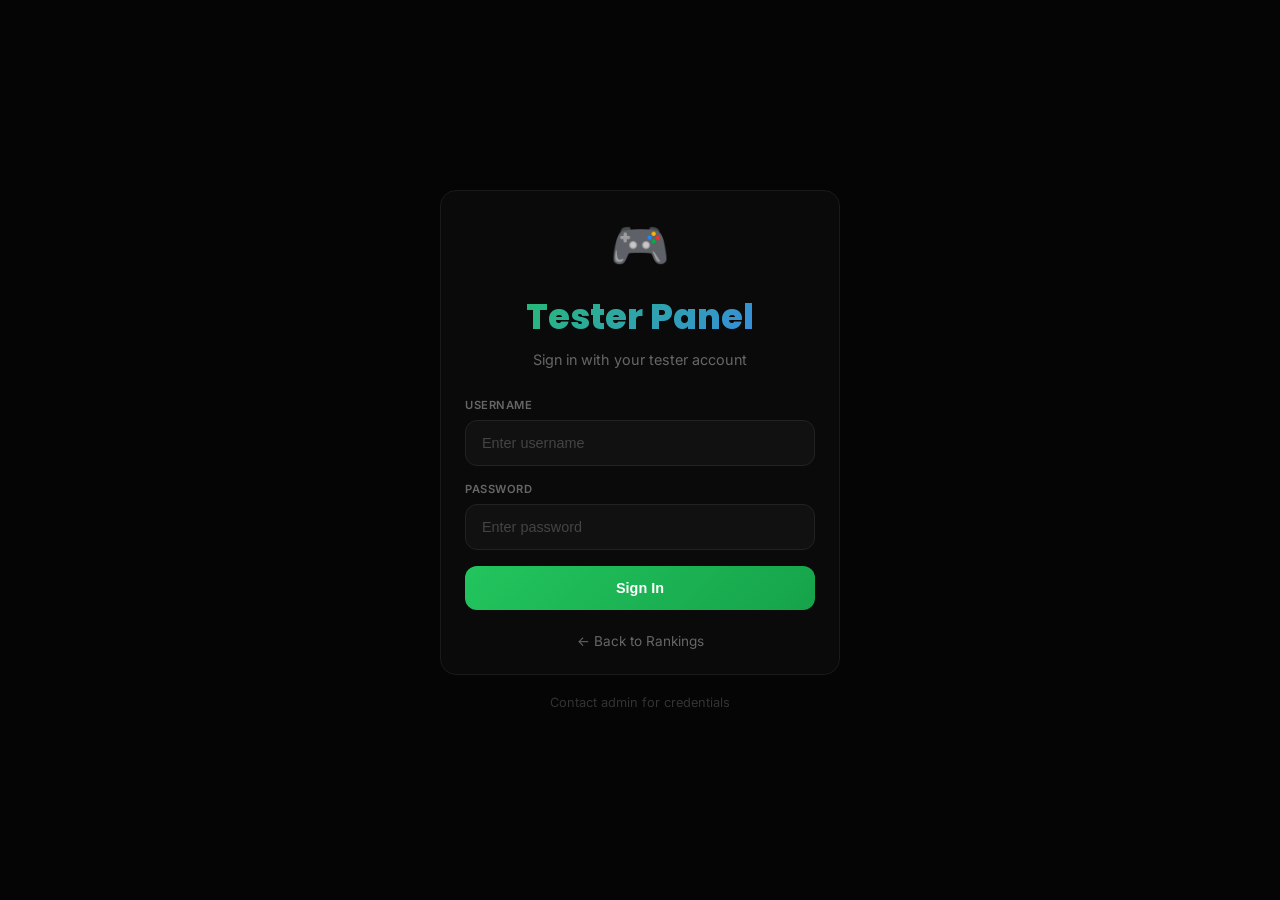
<file: tester.html>
<!DOCTYPE html>
<html lang="en">
<head>
  <meta charset="UTF-8" />
  <meta name="viewport" content="width=device-width, initial-scale=1.0" />
  <title>FearSteal | Tester Panel</title>
  <link href="https://fonts.googleapis.com/css2?family=Inter:wght@400;500;600;700;800&family=Poppins:wght@600;700;800&display=swap" rel="stylesheet" />
  <style>
    * { margin: 0; padding: 0; box-sizing: border-box; }
    body { font-family: 'Inter', sans-serif; background: #050505; color: #fff; min-height: 100vh; }
    
    .container { max-width: 800px; margin: 0 auto; padding: 30px 20px; }
    
    /* Header */
    .header { text-align: center; margin-bottom: 30px; padding: 30px; background: linear-gradient(135deg, rgba(34,197,94,0.1), rgba(59,130,246,0.05)); border-radius: 20px; border: 1px solid rgba(34,197,94,0.2); }
    .logo { font-family: 'Poppins', sans-serif; font-size: 2.2rem; font-weight: 800; background: linear-gradient(135deg, #22c55e, #3b82f6); -webkit-background-clip: text; -webkit-text-fill-color: transparent; }
    .subtitle { color: #666; font-size: 0.9rem; margin-top: 8px; }
    .user-badge { display: inline-flex; align-items: center; gap: 8px; background: rgba(34,197,94,0.1); color: #22c55e; padding: 8px 16px; border-radius: 50px; font-size: 0.8rem; font-weight: 600; margin-top: 12px; border: 1px solid rgba(34,197,94,0.2); }
    .status-bar { display: flex; justify-content: center; gap: 16px; margin-top: 12px; font-size: 0.75rem; color: #555; }
    .status-item { display: flex; align-items: center; gap: 6px; }
    .status-dot { width: 8px; height: 8px; border-radius: 50%; }
    .status-dot.online { background: #22c55e; box-shadow: 0 0 8px rgba(34,197,94,0.5); }
    
    /* Cards */
    .card { background: #0a0a0a; border: 1px solid #1a1a1a; border-radius: 16px; padding: 24px; margin-bottom: 20px; }
    .card-title { font-family: 'Poppins', sans-serif; font-size: 1.1rem; font-weight: 700; margin-bottom: 20px; display: flex; align-items: center; gap: 10px; }
    .card-subtitle { font-size: 0.85rem; color: #555; margin-top: -12px; margin-bottom: 20px; }
    
    /* Forms */
    .form-group { margin-bottom: 16px; }
    .form-label { display: block; font-size: 0.7rem; color: #666; font-weight: 600; margin-bottom: 8px; text-transform: uppercase; letter-spacing: 0.5px; }
    .form-input, .form-select { width: 100%; padding: 14px 16px; border-radius: 12px; border: 1px solid #222; background: #111; color: #fff; font-size: 0.9rem; outline: none; transition: all 0.2s; }
    .form-input:focus, .form-select:focus { border-color: #22c55e; box-shadow: 0 0 0 3px rgba(34,197,94,0.1); }
    .form-input::placeholder { color: #444; }
    .form-row { display: grid; grid-template-columns: repeat(2, 1fr); gap: 16px; }
    
    /* Buttons */
    .btn { padding: 14px 24px; border-radius: 12px; font-weight: 600; cursor: pointer; transition: all 0.2s; border: none; font-size: 0.9rem; }
    .btn-primary { background: linear-gradient(135deg, #22c55e, #16a34a); color: #fff; }
    .btn-primary:hover { transform: translateY(-2px); box-shadow: 0 8px 20px rgba(34,197,94,0.3); }
    .btn-secondary { background: #1a1a1a; color: #888; border: 1px solid #222; }
    .btn-secondary:hover { background: #222; color: #fff; }
    .btn:disabled { opacity: 0.5; cursor: not-allowed; transform: none !important; }
    .btn-sm { padding: 8px 14px; font-size: 0.8rem; }
    .btn-full { width: 100%; }
    
    /* Tabs */
    .tabs { display: flex; gap: 8px; margin-bottom: 24px; background: #0a0a0a; padding: 6px; border-radius: 14px; border: 1px solid #1a1a1a; }
    .tab { flex: 1; padding: 14px; text-align: center; border-radius: 10px; background: transparent; color: #555; border: none; cursor: pointer; font-weight: 600; transition: all 0.2s; }
    .tab:hover { color: #888; background: #111; }
    .tab.active { background: linear-gradient(135deg, #22c55e, #16a34a); color: #fff; }
    
    /* Recent List */
    .recent-list { max-height: 400px; overflow-y: auto; }
    .recent-item { display: flex; align-items: center; gap: 14px; padding: 14px; background: #111; border-radius: 12px; margin-bottom: 8px; border: 1px solid #1a1a1a; }
    .recent-item img { width: 40px; height: 40px; border-radius: 10px; border: 2px solid #222; }
    .recent-item-info { flex: 1; }
    .recent-item-name { font-weight: 600; }
    .recent-item-meta { font-size: 0.8rem; color: #555; margin-top: 2px; }
    .tier-badge { font-size: 0.7rem; padding: 4px 10px; border-radius: 6px; font-weight: 700; }
    [data-tier*="1"] { color: #ef4444; background: rgba(239,68,68,0.1); }
    [data-tier*="2"] { color: #f97316; background: rgba(249,115,22,0.1); }
    [data-tier*="3"] { color: #eab308; background: rgba(234,179,8,0.1); }
    [data-tier*="4"] { color: #22c55e; background: rgba(34,197,94,0.1); }
    [data-tier*="5"] { color: #3b82f6; background: rgba(59,130,246,0.1); }
    
    /* Quick Stats */
    .stats { display: grid; grid-template-columns: repeat(3, 1fr); gap: 12px; margin-bottom: 24px; }
    .stat-box { text-align: center; padding: 20px; background: #0a0a0a; border-radius: 14px; border: 1px solid #1a1a1a; }
    .stat-value { font-size: 2rem; font-weight: 800; color: #22c55e; }
    .stat-label { font-size: 0.7rem; color: #555; margin-top: 4px; text-transform: uppercase; letter-spacing: 0.5px; }
    
    /* Login */
    .login-wrap { min-height: 100vh; display: flex; align-items: center; justify-content: center; padding: 20px; }
    .login-box { width: 100%; max-width: 400px; }
    .login-header { text-align: center; margin-bottom: 30px; }
    .login-icon { font-size: 3rem; margin-bottom: 16px; }
    
    /* Toast */
    .toast { position: fixed; bottom: 24px; right: 24px; padding: 16px 24px; border-radius: 14px; font-weight: 600; transform: translateY(100px); opacity: 0; transition: all 0.3s; z-index: 1000; }
    .toast.show { transform: translateY(0); opacity: 1; }
    .toast.success { background: linear-gradient(135deg, #22c55e, #16a34a); }
    .toast.error { background: linear-gradient(135deg, #ef4444, #dc2626); }
    
    /* Footer */
    .footer { text-align: center; padding: 30px; border-top: 1px solid #1a1a1a; margin-top: 30px; }
    .footer-links { display: flex; justify-content: center; gap: 16px; margin-bottom: 12px; }
    .footer-links a { color: #22c55e; text-decoration: none; font-size: 0.9rem; }
    
    .hidden { display: none !important; }
    
    @media (max-width: 768px) {
      .form-row { grid-template-columns: 1fr; }
      .stats { grid-template-columns: 1fr; }
      .tabs { flex-direction: column; }
    }
  </style>
</head>
<body>

  <!-- LOGIN -->
  <div id="loginScreen" class="login-wrap">
    <div class="login-box">
      <div class="card">
        <div class="login-header">
          <div class="login-icon">🎮</div>
          <div class="logo">Tester Panel</div>
          <div class="subtitle">Sign in with your tester account</div>
        </div>
        <div class="form-group">
          <label class="form-label">Username</label>
          <input type="text" id="loginUser" class="form-input" placeholder="Enter username">
        </div>
        <div class="form-group">
          <label class="form-label">Password</label>
          <input type="password" id="loginPass" class="form-input" placeholder="Enter password">
        </div>
        <button id="loginBtn" class="btn btn-primary btn-full">Sign In</button>
        <div id="loginError" class="hidden" style="color:#ef4444; text-align:center; margin-top:16px; font-size:0.85rem;"></div>
        <div style="text-align:center; margin-top:20px;">
          <a href="index.html" style="color:#666; font-size:0.85rem; text-decoration:none;">← Back to Rankings</a>
        </div>
      </div>
      <div style="text-align:center; margin-top:16px; color:#333; font-size:0.8rem;">
        Contact admin for credentials
      </div>
    </div>
  </div>

  <!-- TESTER PANEL -->
  <div id="testerPanel" class="container hidden">
    <div class="header">
      <div class="logo">🎮 Tester Panel</div>
      <div class="subtitle">Set player tiers and rankings</div>
      <div class="user-badge">👤 <span id="currentUser">Tester</span></div>
      <div class="status-bar">
        <div class="status-item"><div class="status-dot" id="dbStatus"></div><span id="dbStatusText">Connecting</span></div>
      </div>
    </div>

    <div class="stats">
      <div class="stat-box"><div class="stat-value" id="statTotal">0</div><div class="stat-label">Total Players</div></div>
      <div class="stat-box"><div class="stat-value" id="statToday" style="color:#3b82f6;">0</div><div class="stat-label">Added Today</div></div>
      <div class="stat-box"><div class="stat-value" style="color:#f97316;">7</div><div class="stat-label">Categories</div></div>
    </div>

    <div class="tabs">
      <button class="tab active" data-tab="add">➕ Add Player</button>
      <button class="tab" data-tab="recent">📜 Recent</button>
    </div>

    <!-- ADD TAB -->
    <div id="addTab">
      <div class="card">
        <div class="card-title">➕ Add / Update Player</div>
        <div class="card-subtitle">Set a player's tier in any category</div>
        
        <div class="form-group">
          <label class="form-label">Player Name (Minecraft Username)</label>
          <input type="text" id="playerName" class="form-input" placeholder="e.g. Technoblade, Dream">
        </div>
        <div class="form-row">
          <div class="form-group">
            <label class="form-label">Category</label>
            <select id="playerCat" class="form-select">
              <option value="sword">⚔️ Sword</option>
              <option value="axe">🪓 Axe</option>
              <option value="crystal">💎 Crystal</option>
              <option value="nethpot">🧪 Nethpot</option>
              <option value="uhc">❤️ UHC</option>
              <option value="smp">🏠 SMP</option>
              <option value="mace">🔨 Mace</option>
            </select>
          </div>
          <div class="form-group">
            <label class="form-label">Tier</label>
            <select id="playerTier" class="form-select">
              <option value="HT1">🏆 HT1 (High Tier 1)</option>
              <option value="LT1">LT1 (Low Tier 1)</option>
              <option value="HT2">HT2 (High Tier 2)</option>
              <option value="LT2">LT2 (Low Tier 2)</option>
              <option value="HT3">HT3 (High Tier 3)</option>
              <option value="LT3">LT3 (Low Tier 3)</option>
              <option value="HT4">HT4 (High Tier 4)</option>
              <option value="LT4">LT4 (Low Tier 4)</option>
              <option value="HT5">HT5 (High Tier 5)</option>
              <option value="LT5">LT5 (Low Tier 5)</option>
            </select>
          </div>
        </div>
        <div class="form-group">
          <label class="form-label">Region</label>
          <select id="playerRegion" class="form-select">
            <option value="NA">🇺🇸 NA (North America)</option>
            <option value="EU">🇪🇺 EU (Europe)</option>
            <option value="ASIA">🌏 ASIA</option>
            <option value="OCE">🇦🇺 OCE (Oceania)</option>
            <option value="SA">🇧🇷 SA (South America)</option>
          </select>
        </div>
        <button id="addBtn" class="btn btn-primary btn-full">Add / Update Player</button>
      </div>
    </div>

    <!-- RECENT TAB -->
    <div id="recentTab" class="hidden">
      <div class="card">
        <div class="card-title">📜 Recently Added</div>
        <div class="card-subtitle">Latest player entries</div>
        <div id="recentList" class="recent-list"></div>
      </div>
    </div>

    <div class="footer">
      <div class="footer-links">
        <a href="index.html">📊 View Rankings</a>
        <button id="logoutBtn" class="btn btn-secondary btn-sm">Sign Out</button>
      </div>
      <div style="color:#333; font-size:0.75rem;">INVIS X Tester v2.0</div>
    </div>
  </div>

  <div id="toast" class="toast"></div>

  <script type="module">
    import { createClient } from 'https://esm.sh/@supabase/supabase-js@2';

    const SUPABASE_URL = 'https://sqvnsyvcxcsckfrruezq.supabase.co';
    const SUPABASE_ANON_KEY = 'eyJhbGciOiJIUzI1NiIsInR5cCI6IkpXVCJ9.eyJpc3MiOiJzdXBhYmFzZSIsInJlZiI6InNxdm5zeXZjeGNzY2tmcnJ1ZXpxIiwicm9sZSI6ImFub24iLCJpYXQiOjE3NzM5Njc1MTIsImV4cCI6MjA4OTU0MzUxMn0.8PZYAwk3A--v0re9rjdaR8buggFGM6EjEjTvCMBuJew';
    const supabase = createClient(SUPABASE_URL, SUPABASE_ANON_KEY);

    let currentUser = null;
    let players = [];

    const $ = id => document.getElementById(id);
    const $$ = sel => document.querySelectorAll(sel);
    
    const toast = (msg, type = 'success') => {
      const t = $('toast');
      t.textContent = msg;
      t.className = `toast ${type} show`;
      setTimeout(() => t.classList.remove('show'), 3000);
    };

    const getSkin = name => `https://mc-heads.net/avatar/${name || 'Steve'}/40`;
    const catIcon = c => ({ sword:'⚔️', axe:'🪓', crystal:'💎', nethpot:'🧪', uhc:'❤️', smp:'🏠', mace:'🔨' }[c] || '🎮');
    
    const formatTime = d => {
      if (!d) return '';
      const diff = Date.now() - new Date(d).getTime();
      if (diff < 60000) return 'Just now';
      if (diff < 3600000) return `${Math.floor(diff/60000)}m ago`;
      if (diff < 86400000) return `${Math.floor(diff/3600000)}h ago`;
      return new Date(d).toLocaleDateString();
    };

    const updateStatus = online => {
      $('dbStatus').className = `status-dot ${online ? 'online' : ''}`;
      $('dbStatusText').textContent = online ? 'Connected' : 'Offline';
    };

    async function loadPlayers() {
      const { data, error } = await supabase.from('players').select('*').order('updated_at', { ascending: false });
      if (!error) { players = data || []; updateStatus(true); }
      else updateStatus(false);
      updateStats();
      renderRecent();
    }

    function updateStats() {
      $('statTotal').textContent = players.length;
      const today = new Date().toDateString();
      $('statToday').textContent = players.filter(p => new Date(p.updated_at).toDateString() === today).length;
    }

    function renderRecent() {
      const list = $('recentList');
      list.innerHTML = players.length ? players.slice(0, 20).map(p => `
        <div class="recent-item">
          <img src="${getSkin(p.name)}" onerror="this.src='https://mc-heads.net/avatar/Steve/40'">
          <div class="recent-item-info">
            <div class="recent-item-name">${p.name}</div>
            <div class="recent-item-meta">${catIcon(p.category)} ${p.category} • ${p.region} • ${formatTime(p.updated_at)}</div>
          </div>
          <span class="tier-badge" data-tier="${p.tier}">${p.tier}</span>
        </div>
      `).join('') : '<div style="color:#444;text-align:center;padding:30px;">No players yet</div>';
    }

    // Auth
    async function login(user, pass) {
      const { data, error } = await supabase.from('testers').select('*').eq('username', user).eq('password', pass).single();
      if (error || !data) throw new Error('Invalid credentials');
      return data;
    }

    function showPanel() {
      $('loginScreen').classList.add('hidden');
      $('testerPanel').classList.remove('hidden');
      $('currentUser').textContent = currentUser.display_name;
      loadPlayers();
    }

    // Init
    function init() {
      const saved = localStorage.getItem('testerUser');
      if (saved) {
        currentUser = JSON.parse(saved);
        showPanel();
      }

      $('loginBtn').onclick = async () => {
        const user = $('loginUser').value.trim();
        const pass = $('loginPass').value;
        if (!user || !pass) { $('loginError').textContent = 'Enter credentials'; $('loginError').classList.remove('hidden'); return; }
        
        $('loginBtn').disabled = true;
        $('loginBtn').textContent = 'Signing in...';
        $('loginError').classList.add('hidden');
        
        try {
          currentUser = await login(user, pass);
          localStorage.setItem('testerUser', JSON.stringify(currentUser));
          showPanel();
          toast(`Welcome, ${currentUser.display_name}!`);
        } catch (e) {
          $('loginError').textContent = e.message;
          $('loginError').classList.remove('hidden');
        } finally {
          $('loginBtn').disabled = false;
          $('loginBtn').textContent = 'Sign In';
        }
      };

      $('loginPass').onkeydown = e => { if (e.key === 'Enter') $('loginBtn').click(); };
      
      $('logoutBtn').onclick = () => {
        currentUser = null;
        localStorage.removeItem('testerUser');
        $('testerPanel').classList.add('hidden');
        $('loginScreen').classList.remove('hidden');
        toast('Signed out');
      };

      $$('.tab').forEach(t => {
        t.onclick = () => {
          $$('.tab').forEach(x => x.classList.remove('active'));
          t.classList.add('active');
          $('addTab').classList.toggle('hidden', t.dataset.tab !== 'add');
          $('recentTab').classList.toggle('hidden', t.dataset.tab !== 'recent');
          if (t.dataset.tab === 'recent') renderRecent();
        };
      });

      $('addBtn').onclick = async () => {
        const name = $('playerName').value.trim();
        if (!name) { toast('Enter player name', 'error'); return; }
        
        $('addBtn').disabled = true;
        $('addBtn').textContent = 'Saving...';
        
        const { error } = await supabase.from('players').upsert({
          name,
          category: $('playerCat').value,
          tier: $('playerTier').value,
          region: $('playerRegion').value,
          updated_at: new Date().toISOString()
        }, { onConflict: 'name,category' });
        
        $('addBtn').disabled = false;
        $('addBtn').textContent = 'Add / Update Player';
        
        if (error) { toast(error.message, 'error'); return; }
        toast(`${name} → ${$('playerTier').value} in ${$('playerCat').value}!`);
        $('playerName').value = '';
        loadPlayers();
      };
    }

    init();
  </script>
</body>
              </html>
</file>
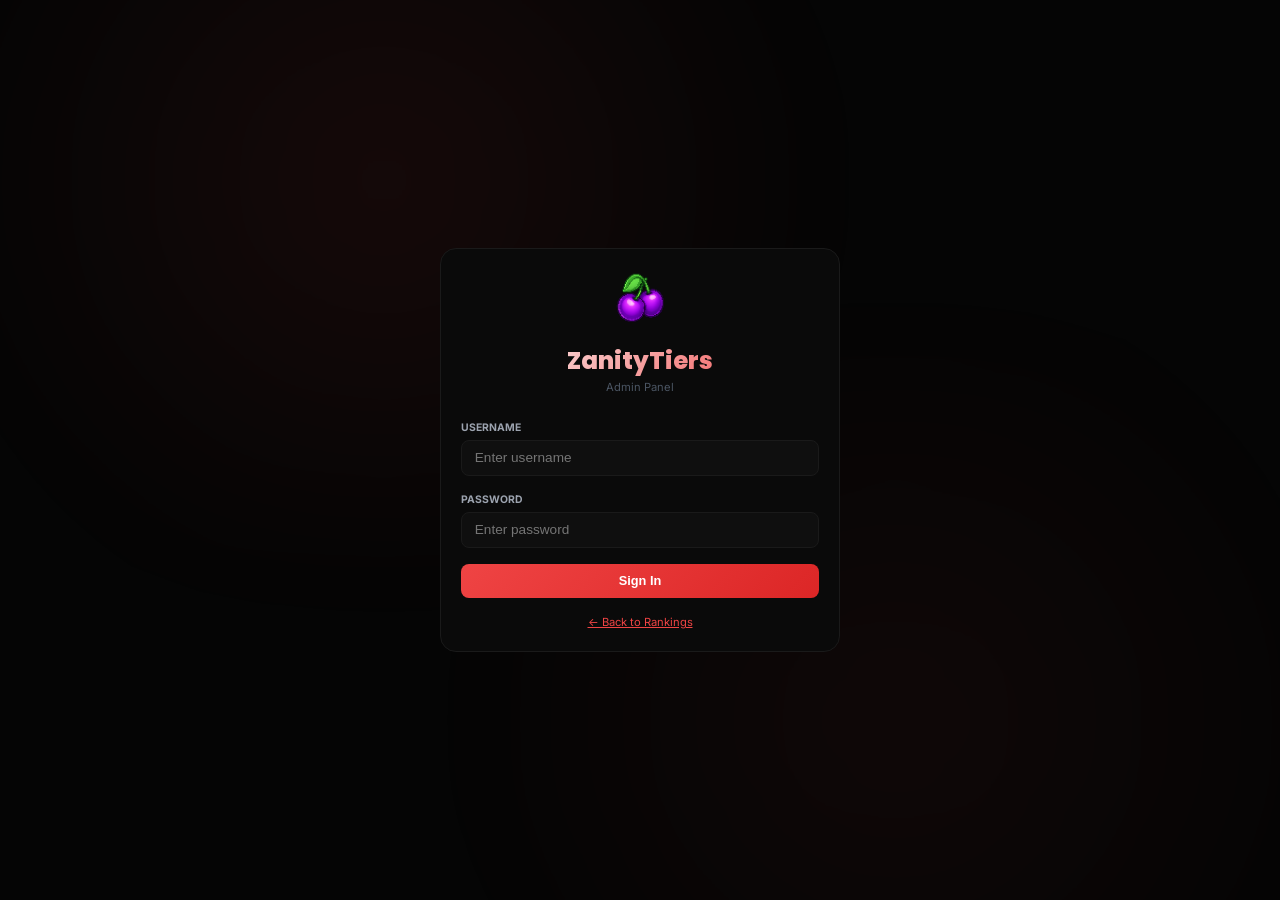
<file: testpanel.html>
<!DOCTYPE html>
<html lang="en">
<head>
  <meta charset="UTF-8" />
  <meta name="viewport" content="width=device-width, initial-scale=1.0" />
  <title>FearStealTiers| Admin Panel</title>
  <link rel="preconnect" href="https://fonts.googleapis.com">
  <link rel="preconnect" href="https://fonts.gstatic.com" crossorigin>
  <link href="https://fonts.googleapis.com/css2?family=Inter:wght@400;500;600;700;800;900&family=Poppins:wght@500;600;700;800;900&display=swap" rel="stylesheet" />
  <link rel="stylesheet" href="https://cdnjs.cloudflare.com/ajax/libs/font-awesome/6.0.0-beta3/css/all.min.css">
  <style>
    /* same CSS as before – kept for brevity, but ensure it's included */
    :root {
      --bg-dark: #050505;
      --bg-card: #0a0a0a;
      --bg-elevated: #111111;
      --border-subtle: #1a1a1a;
      --border-medium: #252525;
      --accent: #ef4444;
      --accent-hover: #dc2626;
      --accent-glow: rgba(239,68,68,0.2);
      --text-primary: #f0f0f0;
      --text-secondary: #9ca3af;
      --text-muted: #4b5563;
      --t1: #ef4444;
      --t2: #f97316;
      --t3: #eab308;
      --t4: #22c55e;
      --t5: #3b82f6;
      --shadow-sm: 0 4px 6px -1px rgba(0, 0, 0, 0.5);
      --shadow-md: 0 10px 15px -3px rgba(0, 0, 0, 0.5);
      --radius-card: 1rem;
      --radius-element: 0.75rem;
      --transition: all 0.2s cubic-bezier(0.4, 0, 0.2, 1);
      --font-display: 'Poppins', sans-serif;
      --font-body: 'Inter', sans-serif;
    }
    * { margin: 0; padding: 0; box-sizing: border-box; }
    body {
      font-family: var(--font-body);
      background: var(--bg-dark);
      color: var(--text-primary);
      line-height: 1.5;
      min-height: 100vh;
    }
    /* Background effects */
    .bg-glow {
      position: fixed;
      inset: 0;
      pointer-events: none;
      z-index: -1;
    }
    .bg-glow::before {
      content: '';
      position: absolute;
      top: -20%;
      left: -10%;
      width: 80%;
      height: 80%;
      background: radial-gradient(circle, rgba(239,68,68,0.08) 0%, transparent 70%);
      filter: blur(60px);
      animation: float 20s infinite alternate;
    }
    .bg-glow::after {
      content: '';
      position: absolute;
      bottom: -20%;
      right: -10%;
      width: 80%;
      height: 80%;
      background: radial-gradient(circle, rgba(239,68,68,0.05) 0%, transparent 70%);
      filter: blur(60px);
      animation: float 18s infinite alternate-reverse;
    }
    @keyframes float {
      0% { transform: translate(0, 0) scale(1); }
      100% { transform: translate(5%, 5%) scale(1.1); }
    }
    .app { display: flex; min-height: 100vh; }
    .sidebar {
      width: 280px;
      background: rgba(8, 8, 8, 0.8);
      backdrop-filter: blur(20px);
      border-right: 1px solid var(--border-subtle);
      position: sticky;
      top: 0;
      height: 100vh;
      display: flex;
      flex-direction: column;
      z-index: 10;
    }
    .sidebar-header {
      padding: 1.5rem;
      border-bottom: 1px solid var(--border-subtle);
      display: flex;
      align-items: center;
      gap: 0.75rem;
    }
    .brand-icon {
      width: 36px;
      height: 36px;
      object-fit: contain;
      filter: drop-shadow(0 0 6px var(--accent-glow));
    }
    .brand-text {
      font-family: var(--font-display);
      font-size: 1.3rem;
      font-weight: 800;
      background: linear-gradient(135deg, #fff, var(--accent));
      background-clip: text;
      -webkit-background-clip: text;
      -webkit-text-fill-color: transparent;
    }
    .user-card {
      margin: 1rem;
      padding: 0.75rem;
      background: rgba(255,255,255,0.02);
      border: 1px solid var(--border-subtle);
      border-radius: var(--radius-element);
    }
    .user-card-top {
      display: flex;
      align-items: center;
      gap: 0.75rem;
      margin-bottom: 0.5rem;
    }
    .user-initials {
      width: 36px;
      height: 36px;
      border-radius: 50%;
      background: linear-gradient(135deg, var(--accent), #991b1b);
      display: flex;
      align-items: center;
      justify-content: center;
      font-weight: 800;
      font-size: 0.85rem;
    }
    .user-name { font-weight: 700; font-size: 0.85rem; }
    .user-handle { font-size: 0.65rem; color: var(--text-muted); margin-top: 2px; }
    .role-pill {
      display: inline-flex;
      align-items: center;
      gap: 5px;
      padding: 0.2rem 0.6rem;
      border-radius: 2rem;
      font-size: 0.6rem;
      font-weight: 700;
      text-transform: uppercase;
    }
    .role-pill.admin { background: rgba(239,68,68,0.12); color: #ef4444; border: 1px solid rgba(239,68,68,0.2); }
    .role-pill.tester { background: rgba(59,130,246,0.12); color: #3b82f6; border: 1px solid rgba(59,130,246,0.2); }
    .role-pill.viewer { background: rgba(136,136,136,0.1); color: #888; border: 1px solid rgba(136,136,136,0.2); }
    .nav {
      flex: 1;
      padding: 1rem;
      display: flex;
      flex-direction: column;
      gap: 0.25rem;
    }
    .nav-label {
      font-size: 0.65rem;
      font-weight: 700;
      text-transform: uppercase;
      letter-spacing: 1px;
      color: var(--text-muted);
      margin: 0.75rem 0.5rem 0.25rem;
    }
    .nav-btn {
      display: flex;
      align-items: center;
      gap: 0.75rem;
      padding: 0.6rem 1rem;
      border-radius: var(--radius-element);
      background: transparent;
      border: none;
      color: var(--text-secondary);
      font-weight: 500;
      font-size: 0.85rem;
      cursor: pointer;
      transition: var(--transition);
      text-align: left;
      width: 100%;
    }
    .nav-btn:hover {
      background: rgba(255,255,255,0.05);
      color: var(--text-primary);
      transform: translateX(4px);
    }
    .nav-btn[aria-pressed="true"] {
      background: linear-gradient(135deg, rgba(239,68,68,0.12), rgba(239,68,68,0.05));
      color: var(--accent);
      border-left: 2px solid var(--accent);
    }
    .nav-icon {
      width: 20px;
      height: 20px;
      object-fit: contain;
      opacity: 0.7;
    }
    .sidebar-footer {
      padding: 1rem;
      border-top: 1px solid var(--border-subtle);
      font-size: 0.65rem;
      text-align: center;
      color: var(--text-muted);
    }
    .sidebar-footer a {
      color: var(--accent);
      text-decoration: none;
      margin: 0 0.25rem;
    }
    .main {
      flex: 1;
      min-width: 0;
      display: flex;
      flex-direction: column;
    }
    .topbar {
      position: sticky;
      top: 0;
      background: rgba(5, 5, 5, 0.8);
      backdrop-filter: blur(20px);
      border-bottom: 1px solid var(--border-subtle);
      padding: 0 1.5rem;
      height: 64px;
      display: flex;
      align-items: center;
      justify-content: space-between;
      z-index: 9;
    }
    .page-title {
      display: flex;
      align-items: center;
      gap: 0.5rem;
      font-family: var(--font-display);
      font-weight: 700;
      font-size: 1rem;
    }
    .connection {
      display: flex;
      align-items: center;
      gap: 0.5rem;
      font-size: 0.65rem;
      color: var(--text-muted);
      background: rgba(255,255,255,0.02);
      padding: 0.3rem 0.7rem;
      border-radius: 2rem;
    }
    .dot {
      width: 7px;
      height: 7px;
      border-radius: 50%;
      background: #555;
    }
    .dot.live {
      background: #22c55e;
      box-shadow: 0 0 6px #22c55e;
    }
    .dot.syncing {
      background: #eab308;
      animation: pulse 1s infinite;
    }
    @keyframes pulse { 0%,100% { opacity: 1; } 50% { opacity: 0.4; } }
    .content {
      padding: 1.5rem;
      flex: 1;
    }
    .card {
      background: var(--bg-card);
      border: 1px solid var(--border-subtle);
      border-radius: var(--radius-card);
      padding: 1.25rem;
      margin-bottom: 1rem;
    }
    .card-title {
      font-family: var(--font-display);
      font-weight: 700;
      font-size: 0.9rem;
      margin-bottom: 0.5rem;
      display: flex;
      align-items: center;
      gap: 0.5rem;
    }
    .card-desc {
      font-size: 0.7rem;
      color: var(--text-muted);
      margin-bottom: 1rem;
    }
    .f-row {
      display: grid;
      grid-template-columns: 1fr 1fr;
      gap: 1rem;
      margin-bottom: 1rem;
    }
    .f-group {
      margin-bottom: 1rem;
    }
    .f-label {
      font-size: 0.65rem;
      font-weight: 700;
      text-transform: uppercase;
      color: var(--text-secondary);
      display: block;
      margin-bottom: 0.25rem;
    }
    .f-input, .f-select {
      width: 100%;
      background: rgba(255,255,255,0.02);
      border: 1px solid var(--border-subtle);
      border-radius: 0.5rem;
      padding: 0.6rem 0.8rem;
      color: var(--text-primary);
      font-size: 0.85rem;
      outline: none;
      transition: var(--transition);
    }
    .f-input:focus, .f-select:focus {
      border-color: var(--accent);
      background: rgba(255,255,255,0.05);
    }
    .btn {
      padding: 0.6rem 1rem;
      border-radius: 0.5rem;
      font-weight: 600;
      font-size: 0.8rem;
      cursor: pointer;
      transition: var(--transition);
      border: none;
    }
    .btn-primary {
      background: linear-gradient(135deg, var(--accent), var(--accent-hover));
      color: white;
    }
    .btn-primary:hover:not(:disabled) {
      transform: translateY(-2px);
      box-shadow: 0 4px 12px var(--accent-glow);
    }
    .btn-success {
      background: linear-gradient(135deg, #22c55e, #16a34a);
      color: white;
    }
    .btn-danger {
      background: rgba(239,68,68,0.1);
      color: #ef4444;
      border: 1px solid rgba(239,68,68,0.2);
    }
    .btn-danger:hover {
      background: rgba(239,68,68,0.2);
    }
    .btn-sm {
      padding: 0.3rem 0.6rem;
      font-size: 0.7rem;
    }
    .btn-full { width: 100%; }
    .tier-editor {
      background: rgba(0,0,0,0.2);
      border-radius: 0.75rem;
      padding: 1rem;
      margin-top: 1rem;
    }
    .tier-grid {
      display: grid;
      grid-template-columns: repeat(auto-fill, minmax(100px, 1fr));
      gap: 0.5rem;
    }
    .tier-item label {
      font-size: 0.6rem;
      color: var(--text-muted);
      display: block;
      margin-bottom: 0.2rem;
      text-transform: uppercase;
    }
    .tier-item select {
      width: 100%;
      background: rgba(255,255,255,0.02);
      border: 1px solid var(--border-subtle);
      border-radius: 0.5rem;
      padding: 0.4rem;
      color: white;
      font-size: 0.75rem;
    }
    .player-item {
      display: flex;
      align-items: center;
      gap: 0.75rem;
      padding: 0.5rem;
      background: rgba(255,255,255,0.02);
      border: 1px solid var(--border-subtle);
      border-radius: 0.75rem;
      margin-bottom: 0.5rem;
      cursor: pointer;
      transition: var(--transition);
    }
    .player-item:hover {
      background: rgba(255,255,255,0.05);
      border-color: var(--border-medium);
    }
    .player-item img {
      width: 40px;
      height: 40px;
      border-radius: 8px;
      background: #111;
    }
    .player-item-info {
      flex: 1;
    }
    .player-item-name {
      font-weight: 600;
      font-size: 0.85rem;
    }
    .player-item-meta {
      font-size: 0.65rem;
      color: var(--text-muted);
    }
    .player-item-tags {
      display: flex;
      gap: 0.25rem;
      flex-wrap: wrap;
      margin-top: 0.2rem;
    }
    .tier-tag {
      font-size: 0.55rem;
      padding: 0.1rem 0.3rem;
      border-radius: 4px;
      background: rgba(255,255,255,0.05);
    }
    .table-wrap {
      overflow-x: auto;
    }
    table {
      width: 100%;
      border-collapse: collapse;
    }
    th, td {
      text-align: left;
      padding: 0.75rem;
      border-bottom: 1px solid var(--border-subtle);
      font-size: 0.8rem;
    }
    th {
      color: var(--text-muted);
      font-weight: 600;
    }
    .toast {
      position: fixed;
      bottom: 1rem;
      right: 1rem;
      padding: 0.75rem 1rem;
      border-radius: 0.5rem;
      font-size: 0.8rem;
      font-weight: 500;
      background: var(--bg-elevated);
      border: 1px solid var(--border-subtle);
      color: var(--text-primary);
      transform: translateY(100%);
      opacity: 0;
      transition: all 0.3s;
      pointer-events: none;
      z-index: 1000;
    }
    .toast.show {
      transform: translateY(0);
      opacity: 1;
    }
    .toast.success { border-left: 3px solid #22c55e; }
    .toast.error { border-left: 3px solid #ef4444; }
    .toast.info { border-left: 3px solid #3b82f6; }
    .checkbox-group {
      display: flex;
      align-items: center;
      gap: 0.5rem;
      margin-bottom: 1rem;
    }
    .checkbox-group label {
      font-size: 0.75rem;
      color: var(--text-secondary);
      cursor: pointer;
    }
    .hidden { display: none !important; }
    @media (max-width: 768px) {
      .sidebar { width: 100%; height: auto; position: relative; border-right: none; border-bottom: 1px solid var(--border-subtle); }
      .nav { flex-direction: row; overflow-x: auto; padding: 0.5rem; gap: 0.25rem; }
      .nav-label { display: none; }
      .nav-btn { padding: 0.4rem 0.8rem; white-space: nowrap; }
      .nav-btn[aria-pressed="true"] { border-left: none; border-bottom: 2px solid var(--accent); }
      .topbar { padding: 0 1rem; }
      .content { padding: 1rem; }
      .f-row { grid-template-columns: 1fr; }
    }
  </style>
</head>
<body>
<div class="bg-glow"></div>

<!-- Login screen -->
<div id="loginScreen" class="app" style="min-height:100vh; justify-content: center; align-items: center;">
  <div class="card" style="max-width: 400px; width: 100%; margin: 1rem;">
    <div style="text-align:center; margin-bottom:1.5rem;">
      <img src="icon/box.png" style="width: 60px; margin-bottom: 0.5rem;" onerror="this.style.display='none'">
      <div class="brand-text" style="font-size:1.5rem;">ZanityTiers</div>
      <div style="font-size:0.7rem; color:var(--text-muted)">Admin Panel</div>
    </div>
    <div id="loginErr" class="toast error" style="position:static; margin-bottom:1rem; transform:none; opacity:1; display:none;"></div>
    <div class="f-group">
      <label class="f-label">Username</label>
      <input type="text" id="loginUser" class="f-input" placeholder="Enter username">
    </div>
    <div class="f-group">
      <label class="f-label">Password</label>
      <input type="password" id="loginPass" class="f-input" placeholder="Enter password">
    </div>
    <button id="loginBtn" class="btn btn-primary btn-full">Sign In</button>
    <div style="margin-top:1rem; text-align:center; font-size:0.7rem;">
      <a href="index.html" style="color:var(--accent);">← Back to Rankings</a>
    </div>
  </div>
</div>

<!-- Panel -->
<div id="panel" class="app hidden">
  <aside class="sidebar">
    <div class="sidebar-header">
      <img src="icon/box.png" class="brand-icon" onerror="this.style.display='none'">
      <div class="brand-text">ZanityTiers</div>
    </div>
    <div class="user-card">
      <div class="user-card-top">
        <div id="userInitials" class="user-initials">?</div>
        <div>
          <div id="userName" class="user-name"></div>
          <div id="userHandle" class="user-handle"></div>
        </div>
      </div>
      <div id="userRole" class="role-pill admin">Admin</div>
    </div>
    <nav class="nav">
      <div class="nav-label">Management</div>
      <button class="nav-btn" data-tab="players" aria-pressed="true">
        <i class="fas fa-gamepad nav-icon"></i>
        <span>Edit Players</span>
      </button>
      <button class="nav-btn" data-tab="accounts" id="accountsTabBtn" aria-pressed="false">
        <i class="fas fa-users nav-icon"></i>
        <span>Accounts</span>
      </button>
    </nav>
    <div class="sidebar-footer">
      <button onclick="signOut()" class="btn btn-danger btn-sm btn-full">Sign Out</button>
      <div style="margin-top:0.5rem;"><a href="index.html" style="color:var(--text-muted); font-size:0.7rem;">📊 Rankings</a></div>
    </div>
  </aside>

  <main class="main">
    <header class="topbar">
      <div class="page-title">
        <i id="topbarIcon" class="fas fa-gamepad"></i>
        <span id="topbarTitle">Edit Players</span>
      </div>
      <div class="connection">
        <div class="dot" id="connDot"></div>
        <span id="connText">Connecting</span>
      </div>
    </header>

    <div class="content">
      <!-- Players tab -->
      <div id="tabPlayers">
        <div id="canTestSection">
          <div class="card">
            <div class="card-title"><i class="fas fa-plus"></i> Add / Edit Player</div>
            <div class="card-desc">Set all tiers for a player and mark them as an official tester if needed.</div>
            <div class="f-row">
              <div class="f-group">
                <label class="f-label">Player Name (IGN)</label>
                <input type="text" id="pName" class="f-input" placeholder="e.g. Technoblade">
              </div>
              <div class="f-group">
                <label class="f-label">Region</label>
                <select id="pRegion" class="f-select">
                  <option value="NA">🇺🇸 NA</option>
                  <option value="EU">🇪🇺 EU</option>
                  <option value="ASIA">🌏 ASIA</option>
                  <option value="OCE">🇦🇺 OCE</option>
                  <option value="SA">🇧🇷 SA</option>
                </select>
              </div>
            </div>
            <div class="checkbox-group">
              <input type="checkbox" id="pTester">
              <label for="pTester">Official Tester (shows "Official Tester" badge on rankings)</label>
            </div>
            <div class="tier-editor">
              <div class="card-title" style="margin-bottom:0.5rem;"><i class="fas fa-trophy"></i> Tier Assignments</div>
              <div class="tier-grid">
                <div class="tier-item"><label>⚔️ Sword</label><select id="tier_sword"><option value="">None</option><option>HT1</option><option>LT1</option><option>HT2</option><option>LT2</option><option>HT3</option><option>LT3</option><option>HT4</option><option>LT4</option><option>HT5</option><option>LT5</option></select></div>
                <div class="tier-item"><label>🪓 Axe</label><select id="tier_axe"><option value="">None</option><option>HT1</option><option>LT1</option><option>HT2</option><option>LT2</option><option>HT3</option><option>LT3</option><option>HT4</option><option>LT4</option><option>HT5</option><option>LT5</option></select></div>
                <div class="tier-item"><label>💎 Crystal</label><select id="tier_crystal"><option value="">None</option><option>HT1</option><option>LT1</option><option>HT2</option><option>LT2</option><option>HT3</option><option>LT3</option><option>HT4</option><option>LT4</option><option>HT5</option><option>LT5</option></select></div>
                <div class="tier-item"><label>🧪 Nethpot</label><select id="tier_nethpot"><option value="">None</option><option>HT1</option><option>LT1</option><option>HT2</option><option>LT2</option><option>HT3</option><option>LT3</option><option>HT4</option><option>LT4</option><option>HT5</option><option>LT5</option></select></div>
                <div class="tier-item"><label>❤️ UHC</label><select id="tier_uhc"><option value="">None</option><option>HT1</option><option>LT1</option><option>HT2</option><option>LT2</option><option>HT3</option><option>LT3</option><option>HT4</option><option>LT4</option><option>HT5</option><option>LT5</option></select></div>
                <div class="tier-item"><label>🏠 SMP</label><select id="tier_smp"><option value="">None</option><option>HT1</option><option>LT1</option><option>HT2</option><option>LT2</option><option>HT3</option><option>LT3</option><option>HT4</option><option>LT4</option><option>HT5</option><option>LT5</option></select></div>
                <div class="tier-item"><label>🔨 Mace</label><select id="tier_mace"><option value="">None</option><option>HT1</option><option>LT1</option><option>HT2</option><option>LT2</option><option>HT3</option><option>LT3</option><option>HT4</option><option>LT4</option><option>HT5</option><option>LT5</option></select></div>
              </div>
            </div>
            <button id="savePlayerBtn" class="btn btn-success btn-full" style="margin-top:1rem;">Save All Tiers</button>
          </div>
        </div>

        <div id="noTestSection" class="hidden">
          <div class="card" style="text-align:center; padding:2rem;">
            <i class="fas fa-lock" style="font-size:2rem; opacity:0.5; margin-bottom:0.5rem;"></i>
            <div style="font-weight:700;">Testing Access Disabled</div>
            <div style="font-size:0.75rem; color:var(--text-muted);">Your account does not have testing permissions.<br>Contact an admin to enable it.</div>
          </div>
        </div>

        <div class="card">
          <div class="card-title"><i class="fas fa-search"></i> Search Players</div>
          <div class="card-desc">Click a player to load for editing</div>
          <input type="text" id="searchP" class="f-input" placeholder="Search by name...">
          <div id="pResults" style="margin-top:1rem;"></div>
        </div>
      </div>

      <!-- Accounts tab (admin only) -->
      <div id="tabAccounts" class="hidden">
        <div class="card">
          <div class="card-title"><i class="fas fa-user-plus"></i> Create Account</div>
          <div class="f-row">
            <div class="f-group"><label class="f-label">Username</label><input type="text" id="newUser" class="f-input" placeholder="username"></div>
            <div class="f-group"><label class="f-label">Password</label><input type="password" id="newPass" class="f-input" placeholder="min 6 chars"></div>
          </div>
          <div class="f-row">
            <div class="f-group"><label class="f-label">Display Name</label><input type="text" id="newName" class="f-input" placeholder="In-game name"></div>
            <div class="f-group"><label class="f-label">Role</label>
              <select id="newRole" class="f-select"><option value="tester">🎮 Tester</option><option value="admin">👑 Admin</option></select>
            </div>
          </div>
          <div class="f-group">
            <label class="f-label">Can Test Players?</label>
            <select id="newCanTest" class="f-select"><option value="true">✅ Yes</option><option value="false">❌ No</option></select>
          </div>
          <button id="createBtn" class="btn btn-success btn-full">Create Account</button>
        </div>
        <div class="card">
          <div class="card-title"><i class="fas fa-list"></i> All Accounts</div>
          <div class="table-wrap">
            <table>
              <thead><tr><th>Username</th><th>Display Name</th><th>Role</th><th>Can Test</th><th>Actions</th></tr></thead>
              <tbody id="accList"></tbody>
            </table>
          </div>
        </div>
      </div>
    </div>
  </main>
</div>

<div id="toast" class="toast"></div>

<script type="module">
  import { createClient } from 'https://esm.sh/@supabase/supabase-js@2';

  const SB_URL = 'https://sqvnsyvcxcsckfrruezq.supabase.co';
  const SB_KEY = 'eyJhbGciOiJIUzI1NiIsInR5cCI6IkpXVCJ9.eyJpc3MiOiJzdXBhYmFzZSIsInJlZiI6InNxdm5zeXZjeGNzY2tmcnJ1ZXpxIiwicm9sZSI6ImFub24iLCJpYXQiOjE3NzM5Njc1MTIsImV4cCI6MjA4OTU0MzUxMn0.8PZYAwk3A--v0re9rjdaR8buggFGM6EjEjTvCMBuJew';
  const sb = createClient(SB_URL, SB_KEY);

  let currentUser = null;
  let players = [];
  let testerAccounts = [];
  let currentChannel = null;
  const CATS = ['sword', 'axe', 'crystal', 'nethpot', 'uhc', 'smp', 'mace'];
  const POINTS = { HT1: 60, LT1: 30, HT2: 30, LT2: 15, HT3: 15, LT3: 14, HT4: 8, LT4: 6, HT5: 4, LT5: 1 };

  const $ = id => document.getElementById(id);
  const $$ = sel => document.querySelectorAll(sel);

  // Generate offline UUID with dashes (vzge.me expects dashed UUID)
  function generateOfflineUUID(name) {
    const str = name.toLowerCase().trim();
    let hash = 0;
    for (let i = 0; i < str.length; i++) {
      hash = ((hash << 5) - hash) + str.charCodeAt(i);
      hash |= 0;
    }
    const hex = (hash >>> 0).toString(16).padStart(8, '0');
    const uuid = `${hex.slice(0,8)}-${hex.slice(8,12)}-3${hex.slice(12,15)}-${hex.slice(15,18)}-${hex.slice(18,32)}`.padEnd(36, '0');
    return uuid;
  }

  function getBustUrl(name) {
    const uuid = generateOfflineUUID(name);
    return `https://vzge.me/bust/${uuid}`;
  }

  function handleImgError(img) {
    const name = img.dataset.playerName || 'Steve';
    const uuid = generateOfflineUUID(name);
    const fallbacks = [
      `https://visage.surgeplay.com/bust/512/${uuid}`,
      `https://crafatar.com/renders/body/${uuid}?scale=10&overlay=true`,
      `https://minotar.net/body/${uuid}/150.png`
    ];
    let idx = parseInt(img.dataset.fallback || '0');
    if (idx < fallbacks.length) {
      img.dataset.fallback = idx + 1;
      img.src = fallbacks[idx];
    } else {
      img.src = 'https://vzge.me/bust/8667ba71b112a42fa9b48fe323f510e5';
    }
  }
  window.handleImgError = handleImgError;

  function toast(msg, type = 'success') {
    const el = $('toast');
    el.textContent = msg;
    el.className = `toast ${type} show`;
    setTimeout(() => el.classList.remove('show'), 3000);
  }

  function showErr(msg) {
    const err = $('loginErr');
    err.textContent = msg;
    err.style.display = msg ? 'block' : 'none';
  }

  function updateConnStatus(status) {
    const dot = $('connDot');
    const text = $('connText');
    dot.className = 'dot';
    if (status === 'connected') { dot.classList.add('live'); text.textContent = 'Live'; }
    else if (status === 'syncing') { dot.classList.add('syncing'); text.textContent = 'Syncing'; }
    else { text.textContent = 'Offline'; }
  }

  // Auth
  $('loginBtn').onclick = async () => {
    const u = $('loginUser').value.trim();
    const p = $('loginPass').value;
    if (!u || !p) { showErr('Enter username and password'); return; }
    showErr('');
    const btn = $('loginBtn');
    btn.disabled = true;
    btn.innerHTML = '<i class="fas fa-spinner fa-spin"></i> Signing in...';
    try {
      const { data, error } = await sb.from('testers').select('*').eq('username', u).eq('password', p).single();
      if (error || !data) { showErr('Invalid credentials'); return; }
      currentUser = data;
      localStorage.setItem('zt_user', JSON.stringify(data));
      initPanel();
      toast(`Welcome, ${data.display_name}!`);
    } catch (err) { showErr('Connection error'); }
    finally { btn.disabled = false; btn.innerHTML = 'Sign In'; }
  };

  ['loginUser', 'loginPass'].forEach(id => {
    $(id).addEventListener('keydown', e => { if (e.key === 'Enter') $('loginBtn').click(); });
  });

  window.signOut = () => {
    if (currentChannel) sb.removeChannel(currentChannel);
    currentUser = null;
    localStorage.removeItem('zt_user');
    $('panel').classList.add('hidden');
    $('loginScreen').classList.remove('hidden');
    $('loginUser').value = '';
    $('loginPass').value = '';
    toast('Signed out', 'info');
  };

  async function initPanel() {
    const p = currentUser;
    $('userInitials').textContent = (p.display_name || '?').charAt(0).toUpperCase();
    $('userName').textContent = p.display_name || 'User';
    $('userHandle').textContent = `@${p.username}`;
    const roleEl = $('userRole');
    if (p.is_admin) {
      roleEl.className = 'role-pill admin';
      roleEl.innerHTML = '👑 Admin';
      $('accountsTabBtn').classList.remove('hidden');
    } else {
      roleEl.className = 'role-pill tester';
      roleEl.innerHTML = '🎮 Tester';
      $('accountsTabBtn').classList.add('hidden');
      if ($('tabAccounts').classList.contains('hidden') === false) switchTab('players');
    }

    const canTest = p.is_admin || p.can_test !== false;
    $('canTestSection').classList.toggle('hidden', !canTest);
    $('noTestSection').classList.toggle('hidden', canTest);

    $('loginScreen').classList.add('hidden');
    $('panel').classList.remove('hidden');
    updateConnStatus('syncing');
    try {
      await Promise.all([loadPlayers(), loadTesterAccounts()]);
      updateConnStatus('connected');
      if (p.is_admin) loadAccounts();
      setupRealtime();
    } catch (err) {
      console.error(err);
      updateConnStatus('error');
      toast('Failed to load data', 'error');
    }
  }

  const saved = localStorage.getItem('zt_user');
  if (saved) { try { currentUser = JSON.parse(saved); initPanel(); } catch(e) {} }

  async function loadPlayers() {
    const { data, error } = await sb.from('players').select('*').order('name');
    if (error) throw error;
    players = data || [];
  }
  async function loadTesterAccounts() {
    const { data, error } = await sb.from('testers').select('id,display_name,is_admin,can_test').order('display_name');
    if (error) throw error;
    testerAccounts = data || [];
  }
  async function loadAccounts() {
    const { data, error } = await sb.from('testers').select('*').order('created_at', { ascending: false });
    if (error) throw error;
    renderAccounts(data || []);
  }

  window.loadPlayer = function(name) {
    $('pName').value = name;
    const entries = players.filter(p => p.name === name);
    const playerData = entries[0];
    $('pRegion').value = playerData?.region || 'NA';
    $('pTester').checked = playerData?.tester === true;
    CATS.forEach(c => { const s = $(`tier_${c}`); if (s) s.value = ''; });
    entries.forEach(p => { const s = $(`tier_${p.category}`); if (s) s.value = p.tier; });
    toast(`Loaded ${name}`);
    window.scrollTo({ top: 0, behavior: 'smooth' });
  };

  $('savePlayerBtn').onclick = async () => {
    const name = $('pName').value.trim();
    if (!name) { toast('Enter player name', 'error'); return; }
    const region = $('pRegion').value;
    const isTester = $('pTester').checked;
    const btn = $('savePlayerBtn');
    btn.disabled = true;
    btn.innerHTML = '<i class="fas fa-spinner fa-spin"></i> Saving...';
    let saved = 0, errors = 0;
    
    // First update the tester flag for this player (affects all rows)
    try {
      const { error: updateError } = await sb.from('players').update({ tester: isTester }).eq('name', name);
      if (updateError) throw updateError;
    } catch (err) { console.warn('Failed to update tester flag', err); }

    for (const cat of CATS) {
      const tier = $(`tier_${cat}`).value;
      if (tier) {
        try {
          const { error } = await sb.from('players').upsert({ name, category: cat, tier, region, updated_at: new Date().toISOString() }, { onConflict: 'name,category' });
          if (error) errors++; else saved++;
        } catch { errors++; }
      }
    }
    btn.disabled = false;
    btn.innerHTML = 'Save All Tiers';
    if (errors) toast(`Saved ${saved}, ${errors} failed`, 'error');
    else if (saved) toast(`${name}: ${saved} tier${saved>1?'s':''} saved`);
    else toast('No tiers selected', 'error');
    await loadPlayers();
    renderPlayerResults($('searchP').value.trim());
  };

  window.delAllPlayer = async (name) => {
    if (!confirm(`Delete ALL tiers for ${name}?`)) return;
    try {
      await sb.from('players').delete().eq('name', name);
      toast(`${name} deleted`);
      await loadPlayers();
      renderPlayerResults($('searchP').value.trim());
    } catch (err) { toast(err.message, 'error'); }
  };

  function renderPlayerResults(term) {
    const r = $('pResults');
    if (!term) { r.innerHTML = '<div style="color:var(--text-muted); text-align:center; padding:1rem;">Type to search…</div>'; return; }
    const nm = {};
    players.filter(p => p.name.toLowerCase().includes(term.toLowerCase())).forEach(p => {
      if (!nm[p.name]) nm[p.name] = { name: p.name, region: p.region, tester: p.tester, tiers: {} };
      nm[p.name].tiers[p.category] = p.tier;
    });
    const res = Object.values(nm);
    if (!res.length) { r.innerHTML = '<div style="text-align:center; padding:1rem;">No results</div>'; return; }
    r.innerHTML = res.slice(0, 20).map(p => {
      const tags = CATS.filter(c => p.tiers[c]).map(c => `<span class="tier-tag">${c}:${p.tiers[c]}</span>`).join('');
      const testerBadge = p.tester ? '<span class="tester-tag" style="background:rgba(239,68,68,0.1); color:#ef4444; font-size:0.55rem; padding:0.1rem 0.4rem; border-radius:4px;">Official Tester</span>' : '';
      return `<div class="player-item" onclick="window.loadPlayer('${escapeHtml(p.name)}')">
        <img src="${getBustUrl(p.name)}" data-player-name="${p.name}" data-fallback="0" onerror="handleImgError(this)" style="width:40px;height:40px;">
        <div class="player-item-info">
          <div class="player-item-name">${escapeHtml(p.name)} ${testerBadge}</div>
          <div class="player-item-meta">${p.region}</div>
          <div class="player-item-tags">${tags}</div>
        </div>
        <button class="btn btn-danger btn-sm" onclick="event.stopPropagation();window.delAllPlayer('${escapeHtml(p.name)}')">Delete</button>
      </div>`;
    }).join('');
  }

  $('searchP').addEventListener('input', debounce(() => renderPlayerResults($('searchP').value.trim()), 250));

  // Accounts
  function renderAccounts(accs) {
    const tbody = $('accList');
    if (!tbody) return;
    tbody.innerHTML = accs.map(a => `
      <tr>
        <td>@${escapeHtml(a.username)}</td>
        <td>${escapeHtml(a.display_name)}</td>
        <td><span class="role-pill ${a.is_admin ? 'admin' : 'tester'}" style="font-size:0.6rem;">${a.is_admin ? 'Admin' : 'Tester'}</span></td>
        <td>${a.can_test !== false ? '✅ Yes' : '❌ No'}</td>
        <td>${a.username === currentUser?.username ? '<span style="color:var(--text-muted)">You</span>' : `<button class="btn btn-danger btn-sm" onclick="delAcc('${a.id}','${escapeHtml(a.display_name)}')">Delete</button>`}</td>
      </tr>
    `).join('');
  }
  window.delAcc = async (id, name) => {
    if (!confirm(`Delete ${name}?`)) return;
    try {
      await sb.from('testers').delete().eq('id', id);
      toast(`${name} deleted`);
      await loadTesterAccounts();
      if (currentUser?.is_admin) loadAccounts();
    } catch (err) { toast(err.message, 'error'); }
  };
  $('createBtn').onclick = async () => {
    const u = $('newUser').value.trim();
    const p = $('newPass').value;
    const n = $('newName').value.trim();
    const role = $('newRole').value;
    const canTest = $('newCanTest').value === 'true';
    if (!u || !p || !n) { toast('Fill all fields', 'error'); return; }
    if (p.length < 6) { toast('Password min 6 chars', 'error'); return; }
    const btn = $('createBtn');
    btn.disabled = true;
    btn.innerHTML = '<i class="fas fa-spinner fa-spin"></i> Creating...';
    try {
      const { error } = await sb.from('testers').insert({ username: u, password: p, display_name: n, is_admin: role === 'admin', can_test: canTest });
      if (error) throw error;
      toast(`${n} created!`);
      $('newUser').value = ''; $('newPass').value = ''; $('newName').value = '';
      await loadTesterAccounts();
      if (currentUser?.is_admin) loadAccounts();
    } catch (err) { toast(err.message.includes('duplicate') ? 'Username exists' : err.message, 'error'); }
    finally { btn.disabled = false; btn.innerHTML = 'Create Account'; }
  };

  // Tabs
  function switchTab(tab) {
    $$('.nav-btn').forEach(b => b.setAttribute('aria-pressed', 'false'));
    document.querySelector(`.nav-btn[data-tab="${tab}"]`).setAttribute('aria-pressed', 'true');
    $('tabPlayers').classList.toggle('hidden', tab !== 'players');
    $('tabAccounts').classList.toggle('hidden', tab !== 'accounts');
    $('topbarTitle').textContent = tab === 'players' ? 'Edit Players' : 'Accounts';
    $('topbarIcon').className = tab === 'players' ? 'fas fa-gamepad' : 'fas fa-users';
  }
  $$('.nav-btn[data-tab]').forEach(btn => {
    btn.addEventListener('click', () => switchTab(btn.dataset.tab));
  });

  // Realtime
  function setupRealtime() {
    if (currentChannel) sb.removeChannel(currentChannel);
    currentChannel = sb.channel('admin-rt')
      .on('postgres_changes', { event: '*', schema: 'public', table: 'players' }, async () => {
        await loadPlayers();
        renderPlayerResults($('searchP').value.trim());
      })
      .subscribe();
  }

  function debounce(fn, ms) { let t; return (...a) => { clearTimeout(t); t = setTimeout(() => fn(...a), ms); }; }
  function escapeHtml(str) { return str.replace(/[&<>]/g, m => ({ '&':'&amp;', '<':'&lt;', '>':'&gt;' }[m])); }
</script>
</body>
      </html>
</file>
